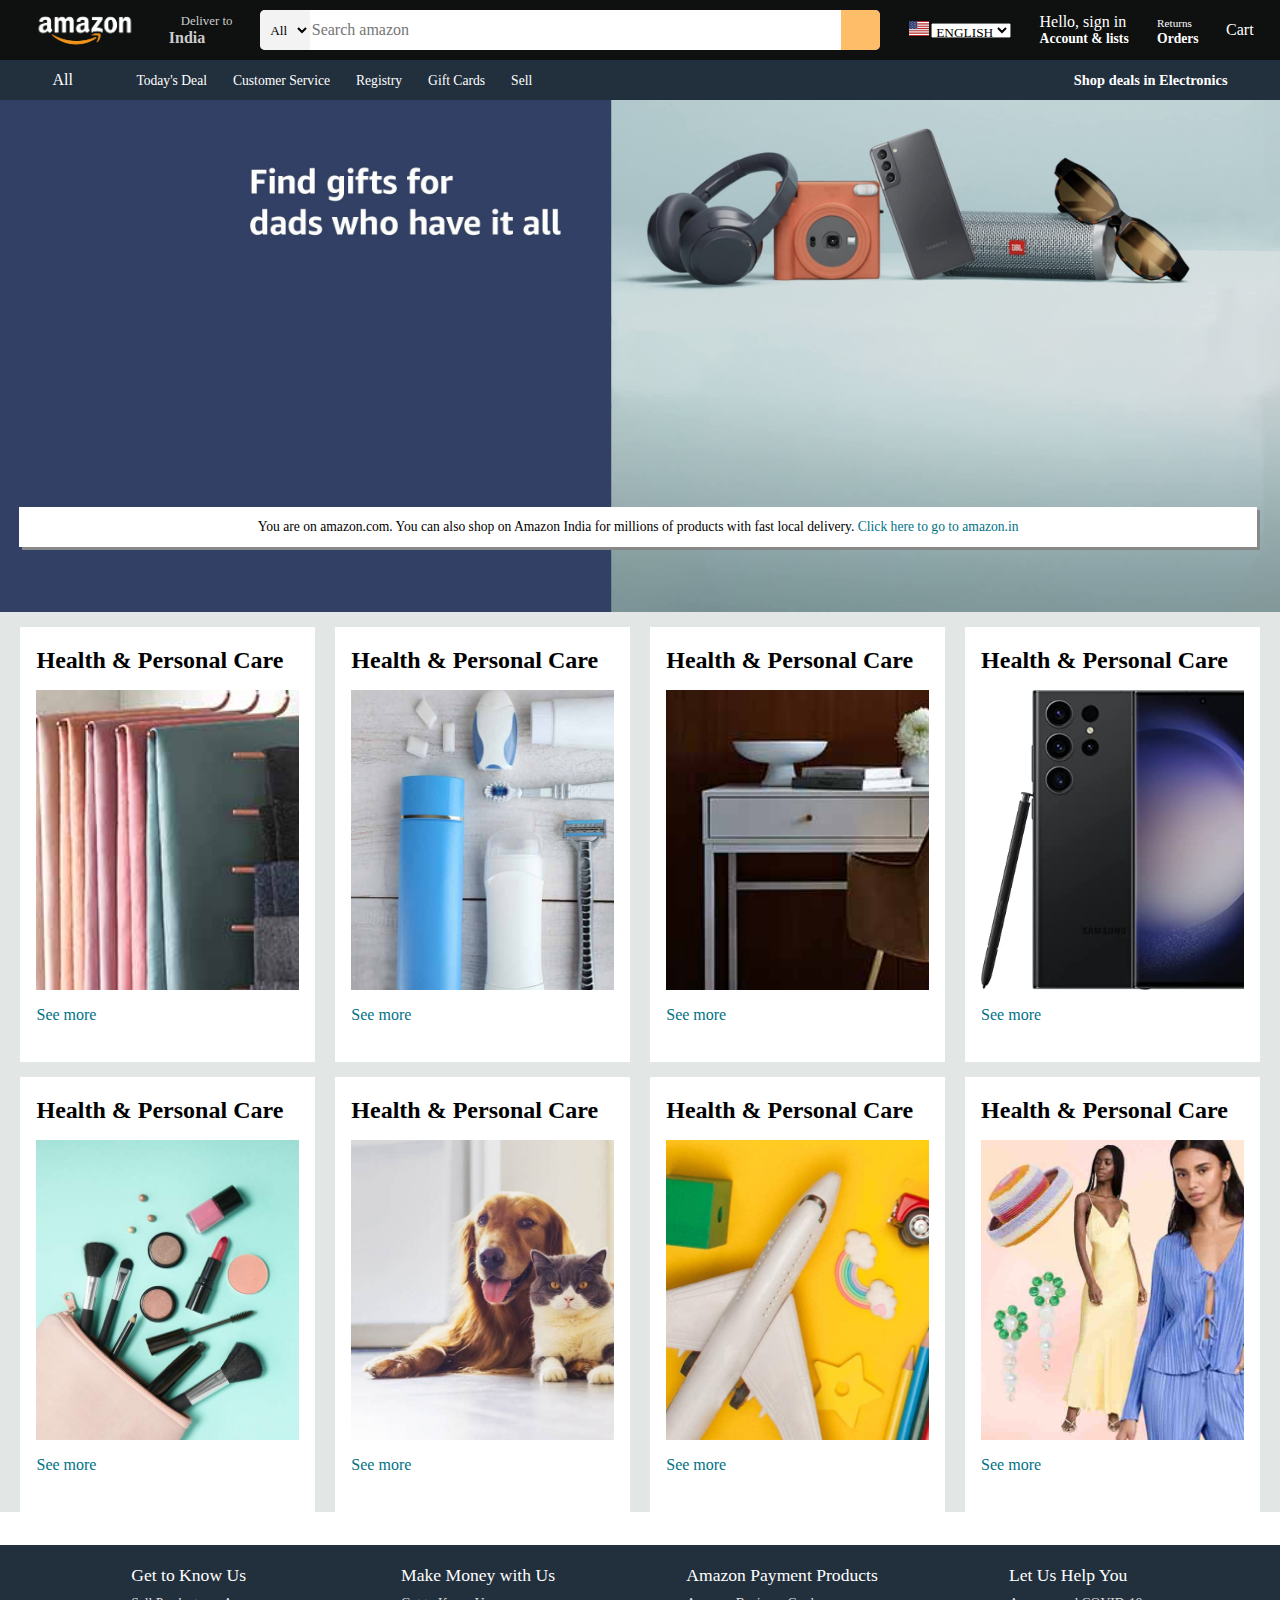
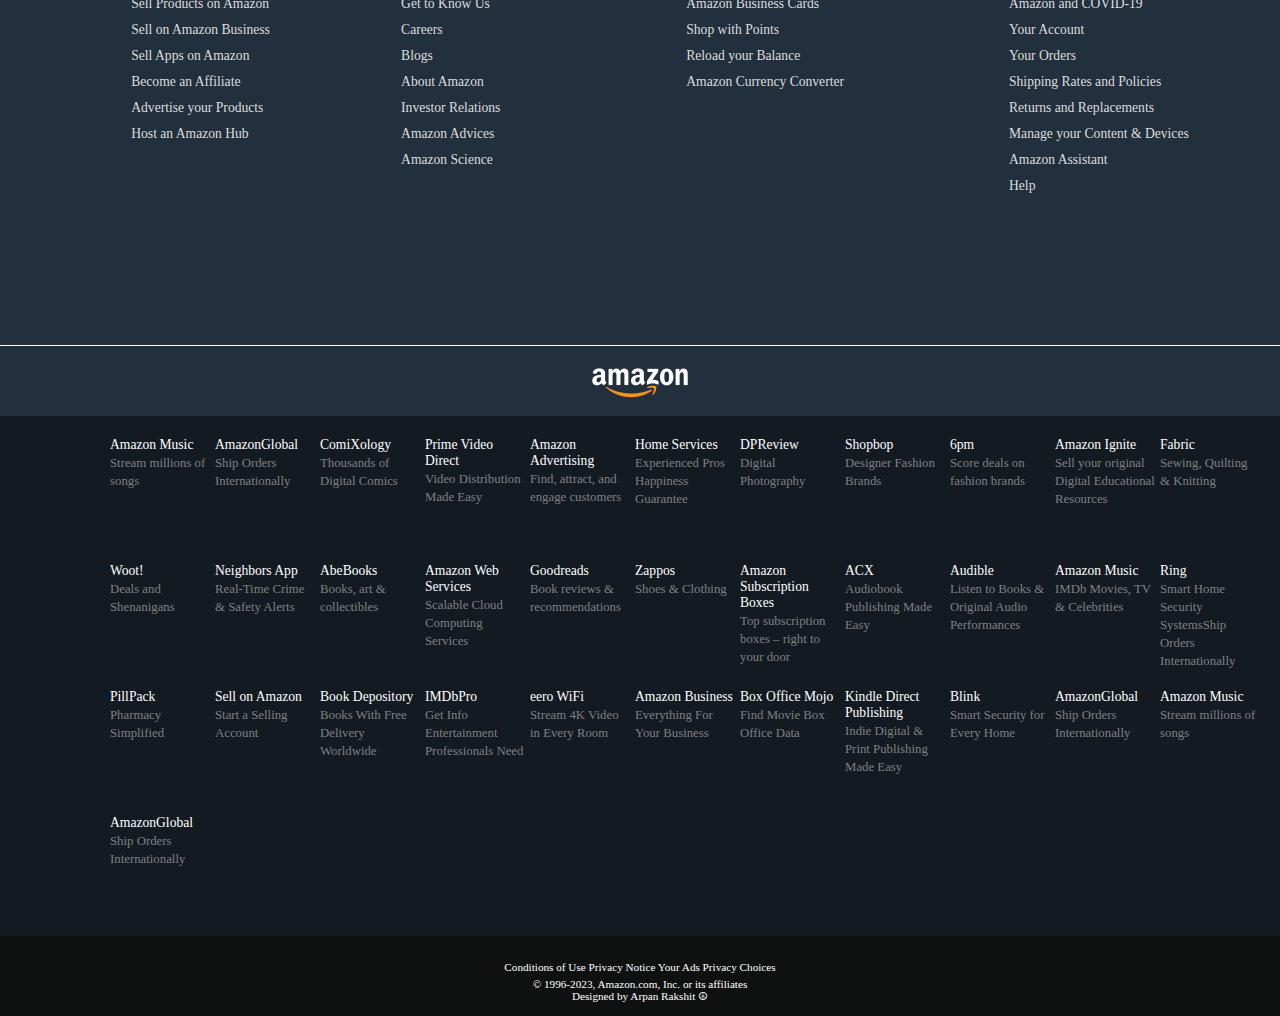
<file: index.html>
<!DOCTYPE html>
<html lang="en">

<head>
    <meta charset="UTF-8">
    <meta name="viewport" content="width=device-width, initial-scale=1.0">
    <link rel="stylesheet" href="https://cdnjs.cloudflare.com/ajax/libs/font-awesome/6.4.0/css/all.min.css"
        integrity="sha512-iecdLmaskl7CVkqkXNQ/ZH/XLlvWZOJyj7Yy7tcenmpD1ypASozpmT/E0iPtmFIB46ZmdtAc9eNBvH0H/ZpiBw=="
        crossorigin="anonymous" referrerpolicy="no-referrer" />
    <link rel="stylesheet" href="style.css">
    <script src="script.js" defer></script>
    <title>Amazon.com clone</title>
</head>

<body>

    <header>
        <!-- BOX1 -->
        <div class="navbar" id="nav">
            <div class="nav-logo border">
                <div class="logo"></div>
            </div>

            <!-- BOX2 -->
            <div class="nav-address border">
                <p class="address-first">Deliver to</p>
                <div class="address-icon">
                    <i class="fa-solid fa-location-dot"></i>
                    <p class="address-second"><strong>India</strong></p>
                </div>
            </div>

            <!-- BOX3 -->
            <div class="nav-search">
                <select name="search" id="search-box" class="search-select">
                    <option selected="selected" value="search-alias=aps">All</option>
                    <option value="search-alias=arts-crafts-intl-ship">Arts & Crafts</option>
                    <option value="search-alias=automotive-intl-ship">Automotive</option>
                    <option value="search-alias=baby-products-intl-ship">Baby</option>
                    <option value="search-alias=beauty-intl-ship">Beauty & Personal Care</option>
                    <option value="search-alias=stripbooks-intl-ship">Books</option>
                    <option value="search-alias=fashion-boys-intl-ship">Boys' Fashion</option>
                    <option value="search-alias=computers-intl-ship">Computers</option>
                    <option value="search-alias=deals-intl-ship">Deals</option>
                    <option value="search-alias=digital-music">Digital Music</option>
                    <option value="search-alias=electronics-intl-ship">Electronics</option>
                    <option value="search-alias=fashion-girls-intl-ship">Girls' Fashion</option>
                    <option value="search-alias=hpc-intl-ship">Health & Household</option>
                    <option value="search-alias=kitchen-intl-ship">Home & Kitchen</option>
                    <option value="search-alias=industrial-intl-ship">Industrial & Scientific</option>
                    <option value="search-alias=digital-text">Kindle Store</option>
                    <option value="search-alias=luggage-intl-ship">Luggage</option>
                    <option value="search-alias=fashion-mens-intl-ship">Men's Fashion</option>
                    <option value="search-alias=movies-tv-intl-ship">Movies & TV</option>
                    <option value="search-alias=music-intl-ship">Music, CDs & Vinyl</option>
                    <option value="search-alias=pets-intl-ship">Pet Supplies</option>
                    <option value="search-alias=instant-video">Prime Video</option>
                    <option value="search-alias=software-intl-ship">Software</option>
                    <option value="search-alias=sporting-intl-ship">Sports & Outdoors</option>
                    <option value="search-alias=tools-intl-ship">Tools & Home Improvement</option>
                    <option value="search-alias=toys-and-games-intl-ship">Toys & Games</option>
                    <option value="search-alias=videogames-intl-ship">Video Games</option>
                    <option value="search-alias=fashion-womens-intl-ship">Women's Fashion</option>
                </select>
                <input type="text" placeholder="Search amazon" class="search-input">
                <div class="search-icon">
                    <i class="fa-solid fa-magnifying-glass"></i>
                </div>
            </div>

            <!-- BOX4 -->
            <div class="language-flag border">
                <div class="language-flag-icon">
                    <img src="images/usflag.jpg" alt="">
                </div>
                <select name="" id="" class="language-flag-text">
                    <option value="">
                        <span>ENGLISH</span>
                    </option>
                </select>

            </div>

            <!-- BOX5 -->
            <div class="nav-sign-in border">
                <p><span>Hello, sign in</span></p>
                <p class="nav-second">Account & lists</p>
            </div>

            <!--BOX6-->
            <div class="nav-returns border">
                <p><span>Returns</span></p>
                <p class="nav-second">Orders</p>
            </div>

            <!--BOX7-->
            <div class="nav-crat">
                <i class="fa-solid fa-cart-shopping"></i>
                <span>Cart</span>
            </div>

        </div>
        <!-- Navbar end -->


        <div class="panel">


            <div class="panel-icon">
                <i class="fas fa-bars"></i>
                <span class="All">All</span>
            </div>


            <div class="panel-options ">

                <a href="#" class="border">Today's Deal</a>
                <a href="#" class="border">Customer Service</a>
                <a href="#" class="border">Registry</a>
                <a href="#" class="border">Gift Cards</a>
                <a href="#" class="border">Sell</a>

            </div>




            <div class="panel-deals">
                <span>Shop deals in Electronics</span>
            </div>

        </div>

        <!-- PANEL ENDS -->




    </header>


    <div class="slideshow-container  hero-section">

        <div class="mySlides fade">
            <img src="./images/hero_image.jpg" style="width:100%">
        </div>

        <div class="mySlides fade">
            <img src="./images/hero-image2.jpg" style="width:100%">
        </div>

        <div class="mySlides fade">
            <img src="./images/hero-image3.jpg" style="width:100%">
        </div>
        <div class="mySlides fade">
            <img src="./images/hero-image4.jpg" style="width:100%">
        </div>
        <div class="mySlides fade">
            <img src="./images/hero-image5.jpg" style="width:100%">
        </div>

        <div class="hero-message">
            <p>You are on amazon.com. You can also shop on Amazon India for millions of products with fast local
                delivery. <a href="#">Click here to go to amazon.in</a></p>
        </div>

    </div>

    <!-- <section class="shop-section">
        <div class="grid-item">
            <div class="game card">

                <span>Gaming accessories</span>

                <div class="image-container">
                    <img src="./images/game 1.jpg" alt="web development" id="img1" />
                    <p>Headsets</p>
                </div>
                <div class="image-container">
                    <img src="./images/game 2.jpg" alt="web development" id="img2" />
                    <p>Keyboard</p>
                </div>
                <div class="image-container">
                    <img src="./images/game 3.jpg" alt="web development" id="img3" />
                    <p>Computer mice</p>
                </div>
                <div class="image-container">
                    <img src="./images/game 4.jpg" alt="web development" id="img4" />
                    <p>Chairs</p>
                </div>
                <a href="#">See more</a>
            </div>

        </div>

       
            
            <div class="box-a">

                <span>Shop By Category</span>
                <div>
                    <img src="images/sc1.jpg" alt="">
                    <span>Laptop</span>
                </div>
                <div>
                    <img src="images/sc2.jpg" alt="">
                    <span>Video Games</span>
                </div>
                <div>
                    <img src="images/sc3.jpg" alt="">
                    <span>Baby</span>
                </div>
                <div>
                    <img src="images/sc4.jpg" alt="">
                    <span>Toy & Games</span>
                </div>
                <a href="#">Shop Now</a>
            </div>
        

</section>
 -->

    <div class="shop-section">
        <div class="box1 box">
            <div class="box-content">
                <h2>Health & Personal Care</h2>
                <div class="box-image" style="background-image: url('images/box1_image.jpg');"></div>
                <p>See more</p>
            </div>
        </div>

        <div class="box2 box">
            <div class="box-content">
                <h2>Health & Personal Care</h2>
                <div class="box-image" style="background-image: url('images/box2_image.jpg');"></div>
                <p>See more</p>
            </div>
        </div>

        <div class="box3 box">
            <div class="box-content">
                <h2>Health & Personal Care</h2>
                <div class="box-image" style="background-image: url('images/box3_image.jpg');"></div>
                <p>See more</p>
            </div>
        </div>

        <div class="box4 box">
            <div class="box-content">
                <h2>Health & Personal Care</h2>
                <div class="box-image" style="background-image: url('images/box4_image.jpg');"></div>
                <p>See more</p>
            </div>
        </div>

        <div class="box1 box">
            <div class="box-content">
                <h2>Health & Personal Care</h2>
                <div class="box-image" style="background-image: url('images/box5_image.jpg');"></div>
                <p>See more</p>
            </div>
        </div>

        <div class="box2 box">
            <div class="box-content">
                <h2>Health & Personal Care</h2>
                <div class="box-image" style="background-image: url('images/box6_image.jpg');"></div>
                <p>See more</p>
            </div>
        </div>

        <div class="box3 box">
            <div class="box-content">
                <h2>Health & Personal Care</h2>
                <div class="box-image" style="background-image: url('images/box7_image.jpg');"></div>
                <p>See more</p>
            </div>
        </div>

        <div class="box4 box">
            <div class="box-content">
                <h2>Health & Personal Care</h2>
                <div class="box-image" style="background-image: url('images/box8_image.jpg');"></div>
                <p>See more</p>
            </div>
        </div>
    </div>

    <footer>
        <div class="footer-panel1">
            <a href="#nav">Back to Top</a>
        </div>

        <div class="footer-panel2">

            <ul>
                <p>Get to Know Us</p>
                <a href="#">Sell Products on Amazon</a>
                <a href="#">Sell on Amazon Business</a>
                <a href="#">Sell Apps on Amazon</a>
                <a href="#">Become an Affiliate</a>
                <a href="#">Advertise your Products</a>
                <a href="#">Host an Amazon Hub</a>
            </ul>

            <ul>
                <p>Make Money with Us</p>
                <a href="#">Get to Know Us</a>
                <a href="#">Careers</a>
                <a href="#">Blogs</a>
                <a href="#">About Amazon</a>
                <a href="#">Investor Relations</a>
                <a href="#">Amazon Advices</a>
                <a href="#">Amazon Science</a>
            </ul>

            <ul>
                <p href="#">Amazon Payment Products</p>
                <a href="#">Amazon Business Cards</a>
                <a href="#">Shop with Points</a>
                <a href="#">Reload your Balance</a>
                <a href="#">Amazon Currency Converter</a>
            </ul>

            <ul>
                <p>Let Us Help You</p>
                <a href="#">Amazon and COVID-19</a>
                <a href="#">Your Account</a>
                <a href="#">Your Orders</a>
                <a href="#">Shipping Rates and Policies</a>
                <a href="#">Returns and Replacements</a>
                <a href="#">Manage your Content & Devices</a>
                <a href="#">Amazon Assistant</a>
                <a href="#">Help</a>
            </ul>

        </div>
        </div>

        <div class="footer-panel3">
            <div class="logo">

            </div>
        </div>

        <div class="footer-panel4">

            <div class="foot-panel-container">
                <div class="footer-box">
                    <p>Amazon Music</p>
                    <a href="">Stream millions
                        of songs </a>
                </div>
    
                <div class="footer-box">
                    <p>AmazonGlobal</p>
                    <a href="">Ship Orders
                        Internationally </a>
                </div>
    
                
          
                <div class="footer-box">
                    <p>ComiXology</p>
                    <a href="">Thousands of
                        Digital Comics	</a>
                </div>
    
                <div class="footer-box">
                    <p>Prime Video Direct</p>
                    <a href="">Video Distribution
                        Made Easy</a>
                </div>
    
      
                <div class="footer-box">
                    <p>Amazon Advertising</p>
                    <a href="">Find, attract, and
                        engage customers</a>
                </div>
    
                <div class="footer-box">
                    <p>Home Services</p>
                    <a href="">Experienced Pros
                        Happiness Guarantee</a>
                </div>
    
                <div class="footer-box">
                    <p>DPReview</p>
                    <a href="">Digital
                        Photography</a>
                </div>
    
                <div class="footer-box">
                    <p>Shopbop</p>
                    <a href="">Designer
                        Fashion Brands</a>
                </div>
    
    
                <div class="footer-box">
                    <p>6pm</p>
                    <a href="">Score deals
                        on fashion brands</a>
                </div>
    
                <div class="footer-box">
                    <p>Amazon Ignite</p>
                    <a href="">
                        Sell your original
                        Digital Educational
                        Resources	</a>
                </div>
    
                <div class="footer-box">
                    <p>Fabric</p>
                    <a href="">
                        Sewing, Quilting
                        & Knitting</a>
                </div>
    
                <div class="footer-box">
                    <p>Woot!</p>
                    <a href="">
                        Deals and
                        Shenanigans</a>
                </div>
    
                <div class="footer-box">
                    <p>Neighbors App</p>
                    <a href="">
                        Real-Time Crime
                        & Safety Alerts</a>
                </div>
    
                <div class="footer-box">
                    <p>AbeBooks</p>
                    <a href="">
                        Books, art
                        & collectibles</a>
                </div>
    
                <div class="footer-box">
                    <p>Amazon Web Services</p>
                    <a href="">
                        Scalable Cloud
                        Computing Services</a>
                </div>
    
                <div class="footer-box">
                    <p>Goodreads</p>
                    <a href="">
                        Book reviews
                        & recommendations</a>
                </div>
    
    
                <div class="footer-box">
                    <p>Zappos</p>
                    <a href="">
                        Shoes &
                        Clothing</a>
                </div>
    
                <div class="footer-box">
                    <p>Amazon Subscription Boxes</p>
                    <a href="">
                        Top subscription boxes – right to your door</a>
                </div>
    
    
                <div class="footer-box">
                    <p>ACX</p>
                    <a href="">
                        Audiobook Publishing
                        Made Easy</a>
                </div>
    
                <div class="footer-box">
                    <p>Audible</p>
                    <a href="">
                        Listen to Books & Original
                        Audio Performances</a>
                </div>
    
    
                <div class="footer-box">
                    <p>Amazon Music</p>
                    <a href="">IMDb
                        Movies, TV
                        & Celebrities</a>
                </div>
    
                <div class="footer-box">
                    <p>Ring</p>
                    <a href="">	
                        Smart Home
                        Security SystemsShip Orders
                        Internationally </a>
                </div>
    
    
                <div class="footer-box">
                    <p>PillPack</p>
                    <a href="">
                        Pharmacy Simplified</a>
                </div>
    
                <div class="footer-box">
                    <p>Sell on Amazon</p>
                    <a href="">
                        Start a Selling Account</a>
                </div>
    
    
                <div class="footer-box">
                    <p>Book Depository</p>
                    <a href="">	
                        Books With Free
                        Delivery Worldwide</a>
                </div>
    
                <div class="footer-box">
                    <p>IMDbPro</p>
                    <a href="">
                        Get Info Entertainment
                        Professionals Need</a>
                </div>
    
        
                <div class="footer-box">
                    <p>	eero WiFi</p>
                    <a href="">
                        Stream 4K Video
                        in Every Room</a>
                </div>
    
    
                <div class="footer-box">
                    <p>	Amazon Business</p>
                    <a href="">
                        Everything For
                        Your Business</a>
                </div>
    
    
                <div class="footer-box">
                    <p>Box Office Mojo</p>
                    <a href="">
                        Find Movie
                        Box Office Data</a>
                </div>
    
                <div class="footer-box">
                    <p>Kindle Direct Publishing</p>
                    <a href="">
                        Indie Digital & Print Publishing
                        Made Easy</a>
                </div>
    
    
                <div class="footer-box">
                    <p>Blink</p>
                    <a href="">
                        Smart Security
                        for Every Home</a>
                </div>
    
                <div class="footer-box">
                    <p>AmazonGlobal</p>
                    <a href="">Ship Orders
                        Internationally </a>
                </div>
    
    
                <div class="footer-box">
                    <p>Amazon Music</p>
                    <a href="">Stream millions
                        of songs </a>
                </div>
    
                <div class="footer-box">
                    <p>AmazonGlobal</p>
                    <a href="">Ship Orders
                        Internationally </a>
                </div>
    
            </div>
        </div>

        <div class="footer-panel5">
            <div class="footer-pages">
                <a href="">Conditions of Use</a>
                <a href="">Privacy Notice</a>
                <a href="">Your Ads Privacy Choices</a>
            </div>

            <div class="footer-copyright">
                © 1996-2023, Amazon.com, Inc. or its affiliates
                <br>
                Designed by Arpan Rakshit ☮
            </div>
        </div>
    </footer>

</body>

</html>
</file>
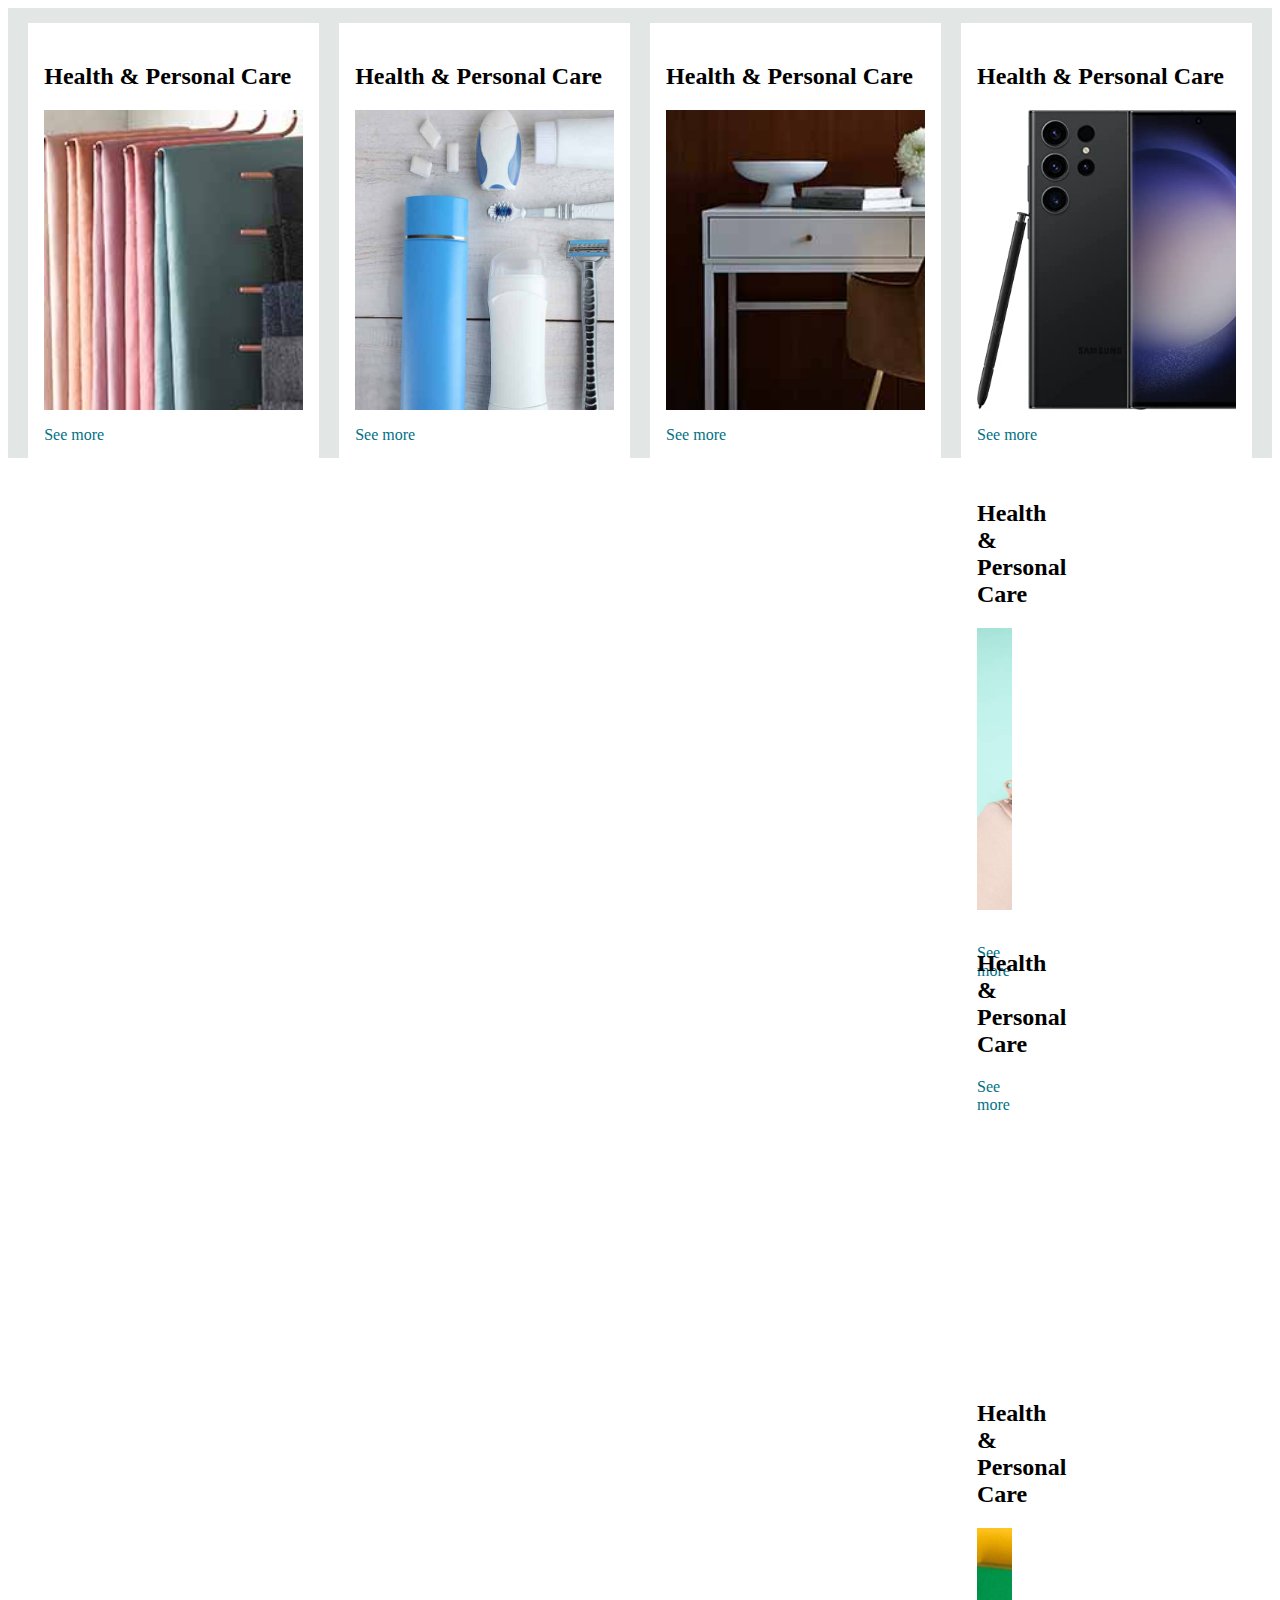
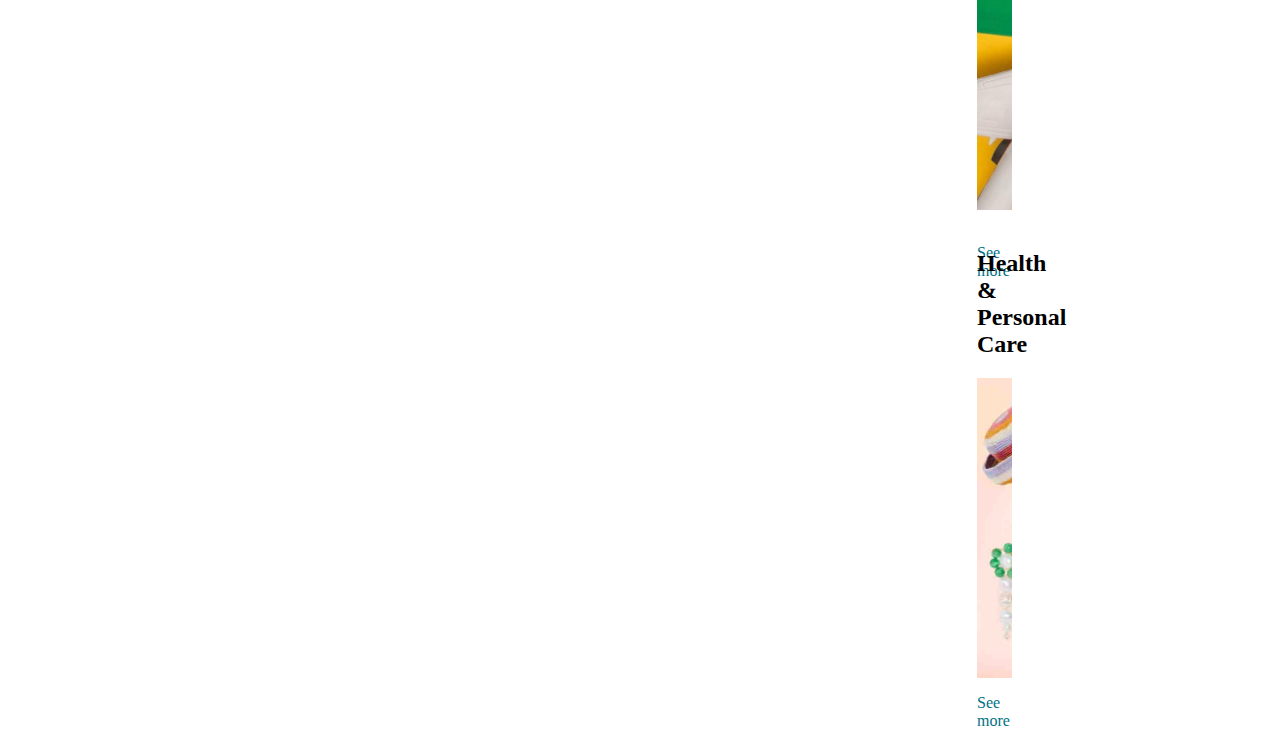
<file: ab.html>
<!DOCTYPE html>
<html lang="en">

<head>
    <meta charset="UTF-8">
    <meta name="viewport" content="width=device-width, initial-scale=1.0">
    <title>Document</title>
    <style>
        .box {
            height: 400px;
            width: 23%;
            background-color: white;
            padding: 20px 0px 15px;
            margin-top: 15px;

        }

        .shop-section {
            display: flex;
            flex-wrap: wrap;
            justify-content: space-evenly;
            background-color: #e2e7e6;
        }

        .box-image {
            height: 300px;
            background-size: cover;
            margin-top: 1rem;
            margin-bottom: 1rem;
        }

        .box-content {
            margin-left: 1rem;
            margin-right: 1rem;
        }

        .box-content p {
            color: #007185;
        }
    </style>
</head>

<body>
    <div class="shop-section">
        <div class="box1 box">
            <div class="box-content">
                <h2>Health & Personal Care</h2>
                <div class="box-image " style="background-image: url('images/box1_image.jpg');"></div>
                <p>See more</p>
            </div>
        </div>

        <div class="box2 box">
            <div class="box-content">
                <h2>Health & Personal Care</h2>
                <div class="box-image " style="background-image: url('images/box2_image.jpg');"></div>
                <p>See more</p>
            </div>

        </div>

        <div class="box3 box">
            <div class="box-content">
                <h2>Health & Personal Care</h2>
                <div class="box-image " style="background-image: url('images/box3_image.jpg');"></div>
                <p>See more</p>
            </div>
        </div>

        <div class="box4 box">
            <div class="box-content">
                <h2>Health & Personal Care</h2>
                <div class="box-image " style="background-image: url('images/box4_image.jpg');"></div>
                <p>See more</p>
            </div>

            <div class="box1 box">
                <div class="box-content">
                    <h2>Health & Personal Care</h2>
                    <div class="box-image " style="background-image: url('images/box5_image.jpg');"></div>
                    <p>See more</p>
                </div>
            </div>

            <div class="box2 box">
                <div class="box-content">
                    <h2>Health & Personal Care</h2>
                    <div class="box6-image " style="background-image: url('images/box1_image.jpg');"></div>
                    <p>See more</p>
                </div>

            </div>

            <div class="box3 box">
                <div class="box-content">
                    <h2>Health & Personal Care</h2>
                    <div class="box-image " style="background-image: url('images/box7_image.jpg');"></div>
                    <p>See more</p>
                </div>
            </div>

            <div class="box4 box">
                <div class="box-content">
                    <h2>Health & Personal Care</h2>
                    <div class="box-image " style="background-image: url('images/box8_image.jpg');"></div>
                    <p>See more</p>
                </div>
            </div>

</body>

</html>
</file>
<file: style.css>
@import url('https://fonts.googleapis.com/css2?family=Playfair:ital,wght@0,300;0,400;0,500;0,600;0,700;0,800;1,300;1,400;1,500;1,600;1,700;1,800&family=Slabo+13px&family=Slabo+27px&display=swap');


* {
    margin: 0;
    font-family: serif, arial;
    border: border-box;
}




.navbar {
    height: 60px;
    background-color: #0f1111;
    color: white;
    display: flex;
    flex-direction: row;
    align-items: center;
    /* justify-content: space-between; */
    justify-content: space-evenly;
    /* padding: 0 10px 0 10px; */
}

.border {
    border: 1.5px solid transparent;
}

.border:hover {
    border: 1.5px solid white;
}

/* BOX1 */

.nav-logo {
    height: 65px;
    width: 110px;
}

.logo {
    background-image: url(images/amazon_logo.png);
    background-size: cover;
    height: 65px;
    width: 100%;
    color: white;
}

/** BOX2 **/

.address-first {
    color: #cccccc;
    font-size: 0.8rem;
    margin-left: 15px;
}

.address-second {
    color: #cccccc;
    font-size: 1rem;
    margin-left: 3px;
}

.address-icon {
    display: flex;
    align-items: center;
}

/** BOX3 **/

.nav-search {
    display: flex;
    justify-content: space-evenly;
    width: 620px;
    height: 40px;
    border-radius: 5px;
    background-color: pink;
    /* margin-left: 10px; */
}

.nav-search:hover {
    border: 2px solid #febd68;
}

.search-select {
    background-color: #f3f3f3;
    height: 40px;
    width: 50px;
    border-radius: 5px 0 0 5px;
    text-align: center;
    border: none;
}

.search-input {
    height: 38px;
    width: 100%;
    font-size: 1rem;
    border: none;
}

.search-icon {
    width: 45px;
    height: 40px;
    display: flex;
    justify-content: center;
    align-items: center;
    font-size: 1rem;
    background-color: #febd68;
    border-radius: 0 5px 5px 0;
}

/** BOX4 **/

.language-flag {
    display: flex;
    align-items: center;
    justify-content: center;
}

.language-flag-icon img {
    width: 20px;
    height: 15px;
    padding: 2px;
    margin: 0;
}

.language-flag-text {

    width: 100%;
    height: 15px;

}

.language-flag-text span {
    font-family: inherit;
    color: white;
}

/** BOX5 & BOX6 **/

.nav-returns span {
    font-size: 0.7rem;
}

.nav-second {
    font-size: 0.85rem;
    font-weight: 700;
}

/** BOX7 **/

.nav-cart i {
    font-size: 30px;
}

.nav-cart .All {
    font-size: 35px;
}

.nav-cart {
    font-size: 0.85rem;
    font-weight: 700;
}

/* *NAVbarEND* */

/* PaNel START */


.panel {
    height: 40px;
    background-color: #222f3d;
    display: flex;
    color: white;
    align-items: center;
    justify-content: space-evenly;
}


.panel-options a {
    text-decoration: none;
    color: white;
    font-size: 0.85rem;
    width: 100%;
    padding: 10px;
}

.panel-options {
    width: 70%;

}

.panel-deals span {
    font-size: 0.9rem;
    font-weight: 700;
}













/* HERO section */

.mySlides {
    display: none
}

.mySlides img {
    vertical-align: middle;
    height: 30%;
    /* margin: 0; */
    object-fit: fill;
    background-color: #302f2f;
    position: static;

}

/* Slideshow container */
.slideshow-container {
    max-width: 100%;
    position: relative;
    margin: auto;
    transition: 0.6s ease;
}


/* Fading animation */
.fade {
    animation-name: fade;
    animation-duration: 1.5s;
}

@keyframes fade {
    from {
        opacity: .4
    }

    to {
        opacity: 1
    }
}

/* On smaller screens, decrease text size */
@media only screen and (max-width: 300px) {

    .prev,
    .next,
    .text {
        font-size: 11px
    }
}

.hero-message {
    font-size: 0.85rem;
    background-color: white;
    height: 18px;
    width: 95%;
    display: flex;
    align-items: center;
    justify-content: center;
    position: absolute;
    bottom: 65px;
    left: 1.5%;
    border: 1px solid transparent;
    padding: 10px;
    box-shadow: 3px 3px #888888;
}

.hero-message p {
    min-height: 20%;
}

.hero-message a {
    text-decoration: none;
    color: #007185;
}

/* Shop-section */

/* .game {
    background-color: white;

    height: 410px;
    width: 370px;
    display: grid;
    grid-template-columns: 1fr 1fr;
    grid-template-rows: 1fr 1fr;
    row-gap: 10px;
    column-gap: 15px;
    margin: 10px;
    padding: 10px;
}

.game span {
    grid-column-start: 1;
    grid-column-end: 3;
    padding: 10px;
    font-style: italic;
    font-size: 30px;
    font-weight: 700;

}


.image-container {
    padding: 10px;
    height: 115px;
    width: 165px;
}

.image-container p {
    padding: 3px;
    margin: 1px;
}


.image-container img {
    height: 115px;
    width: 165px;
    object-fit: cover;
    overflow: hidden;
    padding-bottom: 5px;
}

.game a {
    text-decoration: none;
    color: #007185;
    margin: 40px 0 10px 5px;
}

.grid-item {
    position: absolute;
    height: 410px;
    width: 370px;
    display: grid;
    grid-template-columns: 1fr 1fr;
    grid-template-rows: 1fr 1fr;
    row-gap: 10px;
    column-gap: 15px;
    margin: 10px;
    padding: 10px;
    background: linear-gradient(to bottom, transparent, #eaeded 30%);
} */

/****** shop section css ****/

.box {
    height: 400px;
    width: 23%;
    background-color: white;
    padding: 20px 0px 15px;
    margin-top: 15px;

}

.shop-section {
    display: flex;
    flex-wrap: wrap;
    justify-content: space-evenly;
    background-color: #e2e7e6;
}

.box-image {
    height: 300px;
    background-size: cover;
    margin-top: 1rem;
    margin-bottom: 1rem;
}

.box-content {
    margin-left: 1rem;
    margin-right: 1rem;
}

.box-content p {
    color: #007185;
}

/***** footer styles *****/


footer {
    margin-top: 15px;
    /* background-color: #232f3e; */
}

.footer-panel {
    background-color: #37475a;
    height: 50px;
    display: flex;
    justify-content: center;
    align-items: center;


}

.footer-panel1 a {
    text-decoration: none;
    color: white;
    font-size: 0.85rem;
}

.footer-panel2 {
    background-color: #222f3d;
    color: white;
    display: flex;
    justify-content: space-evenly;
    height: 400px;
}

.footer-panel2 ul p {
    font-size: 1.1rem;
}

.footer-panel2 ul{
    margin-top: 20px;
}

.footer-panel2 ul a{
    color: #dddddd;
    margin-top: 10px;
    font-weight: lighter;
    text-decoration: none;
    font-size: 0.85rem;
    display: block;
}

.footer-panel3{
    background-color: #222f3d;
    color: white;
    border-top: 0.5px solid white;
    height: 70px;
    display: flex;
    justify-content: center;
    align-items: center;
}

.footer-panel3 .logo{
    background-image: url(images/amazon_logo.png);
    background-size: cover;
    height: 65px;
    width: 120px;
}

.footer-panel4{
    height: 500px;
    padding: 10px;
    background-color: #131A22;
    display: flex;
    justify-content: center;
    align-items: center;
}

.foot-panel-container{
    margin: 30px 0px 30px 100px;
    display: flex;
    flex-wrap: wrap;
    gap: 5px;
    justify-content: left;
    align-items: center;
    height: 500px;

}


.footer-box{
    height: 100px;
    width: 100px;
}

.footer-box p{
    color: white;
    font-size: 0.85rem;
}

.footer-box a{
    color: grey;
    font-size: 0.80rem;
    text-decoration: none;
}

.footer-panel5{
    background-color: #0f1111;
    color: white;
    /* display: flex;
    justify-content: center;
    align-items: center; */
    
    height: 80px;
    font-size: 0.7rem;
    text-align: center;
}

.footer-pages{
    padding-top: 25px;
}
.footer-pages a{
    text-decoration: none;
color: white;
}

.footer-copyright{
    padding: 5px;
}
</file>
